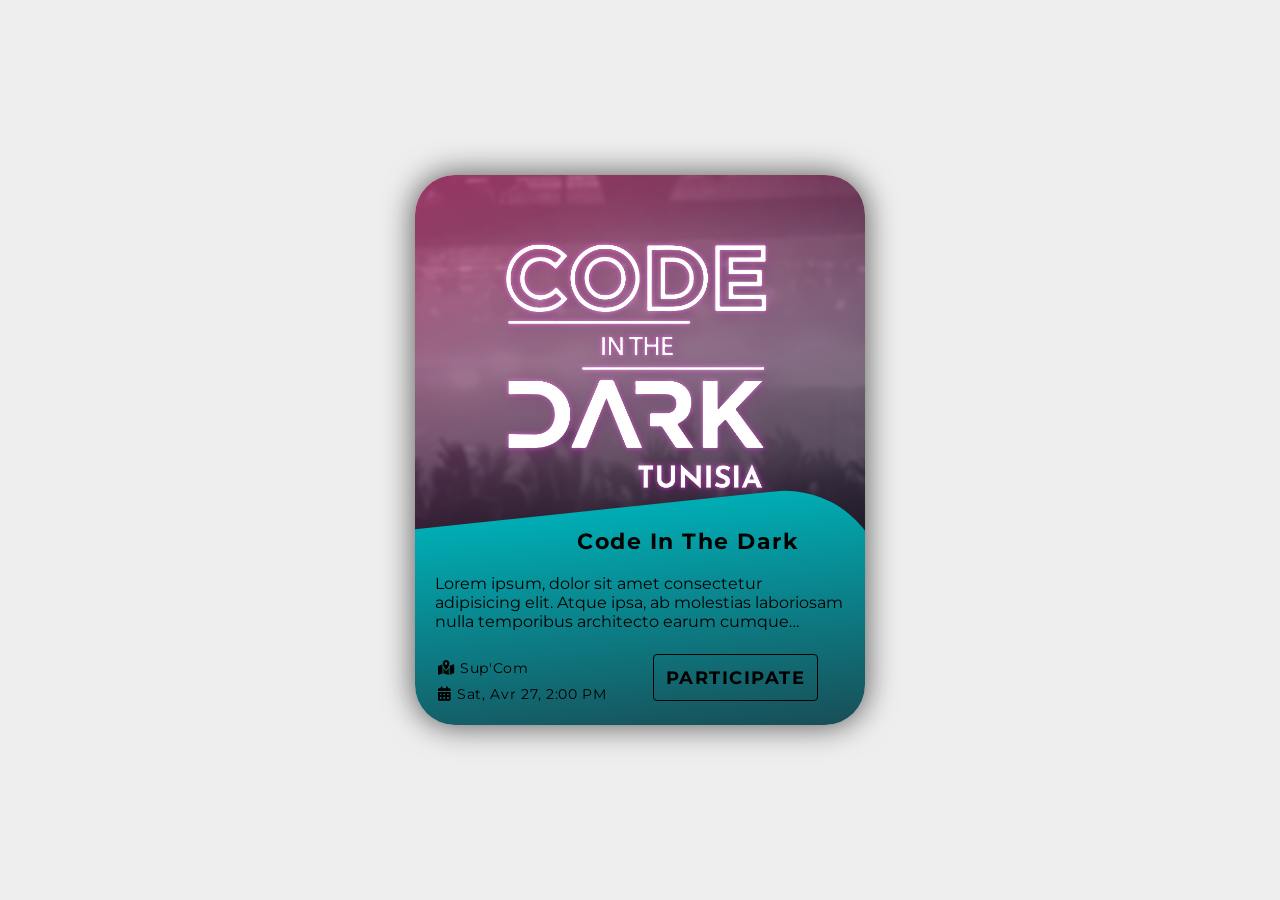
<file: calendrier.html>
<!DOCTYPE html>
<html lang="en">
<head>
    <meta charset="UTF-8">
    <meta name="viewport" content="width=device-width, initial-scale=1.0">
    <title>Sup'Com Junior Entreprise</title>
    <link rel="preconnect" href="https://fonts.googleapis.com">
    <link rel="preconnect" href="https://fonts.gstatic.com" crossorigin>
    <link href="https://fonts.googleapis.com/css2?family=Agbalumo&family=Montserrat:ital,wght@0,100..900;1,100..900&family=Poppins:wght@500&family=Source+Code+Pro:ital,wght@0,200..900;1,200..900&display=swap" rel="stylesheet">
    <link rel="stylesheet" href="https://cdnjs.cloudflare.com/ajax/libs/font-awesome/6.5.1/css/all.min.css">
    <style>
        /* 
        #222831
        #393E46
        #00ADB5
        #EEEEEE */
        *{

            margin: 0;
            padding: 0;
            box-sizing: border-box;
            font-family: "Montserrat", sans-serif;
        }
        body{
            min-height: 100vh;
            font-size: 16px;
            background-color: #eeeeee;
            display: flex;
            justify-content: center;
            align-items: center;
        }
        .card{
            position: relative;
            width: 450px;
            height: 550px;
            background: url(./images/CITD.jpg) no-repeat center -80px;
            background-size: cover;
            border-radius: 40px;
            overflow: hidden;
            box-shadow: 0 0 30px 2px rgba(0, 0, 0, 0.6);
            display: grid;
            grid-template-rows: 60% 40%;
        }
        .event-info{
            position: relative;
            display: grid;
            grid-template-areas: 
            "empty title title"
            "des des des"
            "info info action";
            justify-items: center;
            align-items: center;
            grid-gap: 16px;
            padding: 20px;
        }
        .event-info * {
            position: relative;
        }
        .description{
            grid-area: des;
            display: -webkit-box;
            -webkit-box-orient: vertical;
            -webkit-line-clamp: 3;
            overflow: hidden;

        }
        .title{
           grid-area: title;
           font-size: 1.4em;
           font-weight: bold;
           letter-spacing: 1.5px;
        }
        .additional-info{
            grid-area: info;

        }
        .additional-info p{
            font-size: 0.9em;
            margin-top: 8px;
            letter-spacing: 0.7px;
        }
        .action{
            grid-area: action;
        }
        .event-info::before{
            content:"";
            position: absolute;
            top:0;
            left:0; 
            width:110%; 
            height: 300%; 
            background:linear-gradient(to bottom, #00ADB5 0%,#222831 51%,#EEEEEE 100%) ;   
            border-top-right-radius: 100px;
            transform: rotate(-6deg);
        }
        .action{
            border: 1px solid;
            outline: none;
            background-color: transparent;
            border-radius: 4px;
            cursor: pointer;
            padding: 12px;
            text-transform: uppercase;
            font-size: 1.1em;
            font-weight: bold;
            letter-spacing: 1.5px;
            transition: background-color 0.3s, color 0.3s;
        }
        .action:hover{
            background-color: #eeeeee;
            color: #00ADB5;
            box-shadow: 0 0 20px #00ADB5;
        }
    </style>
</head>
<body>
    <div class="card">
        <section class="top"></section>
        <div class="event-info">
            <p class="title">Code In The Dark</p>
            <p class="description">Lorem ipsum, dolor sit amet consectetur adipisicing elit. Atque ipsa, ab molestias laboriosam nulla temporibus architecto earum cumque provident enim </p>
            <div class="additional-info">
                <p class="info">
                    <i class="fas fa-map-marked-alt"></i>
                    Sup'Com
                </p>
                <p class="info">
                    <i class="fas fa-calendar-alt"></i>
                    Sat, Avr 27, 2:00 PM
                </p>
            </div> 
            <button class="action">Participate</button>
        </div>
    </div>
    <script>
        const desc = document.querySelector('.description');

        desc.addEventListener('mouseenter', () => {
            desc.style.WebkitLineClamp = 'none';
            desc.style.overflow = 'visible';
        });

        desc.addEventListener('mouseleave', () => {
            desc.style.WebkitLineClamp = '3';
            desc.style.overflow = 'hidden';
        });
    </script>
     
</body>
</html>
</file>
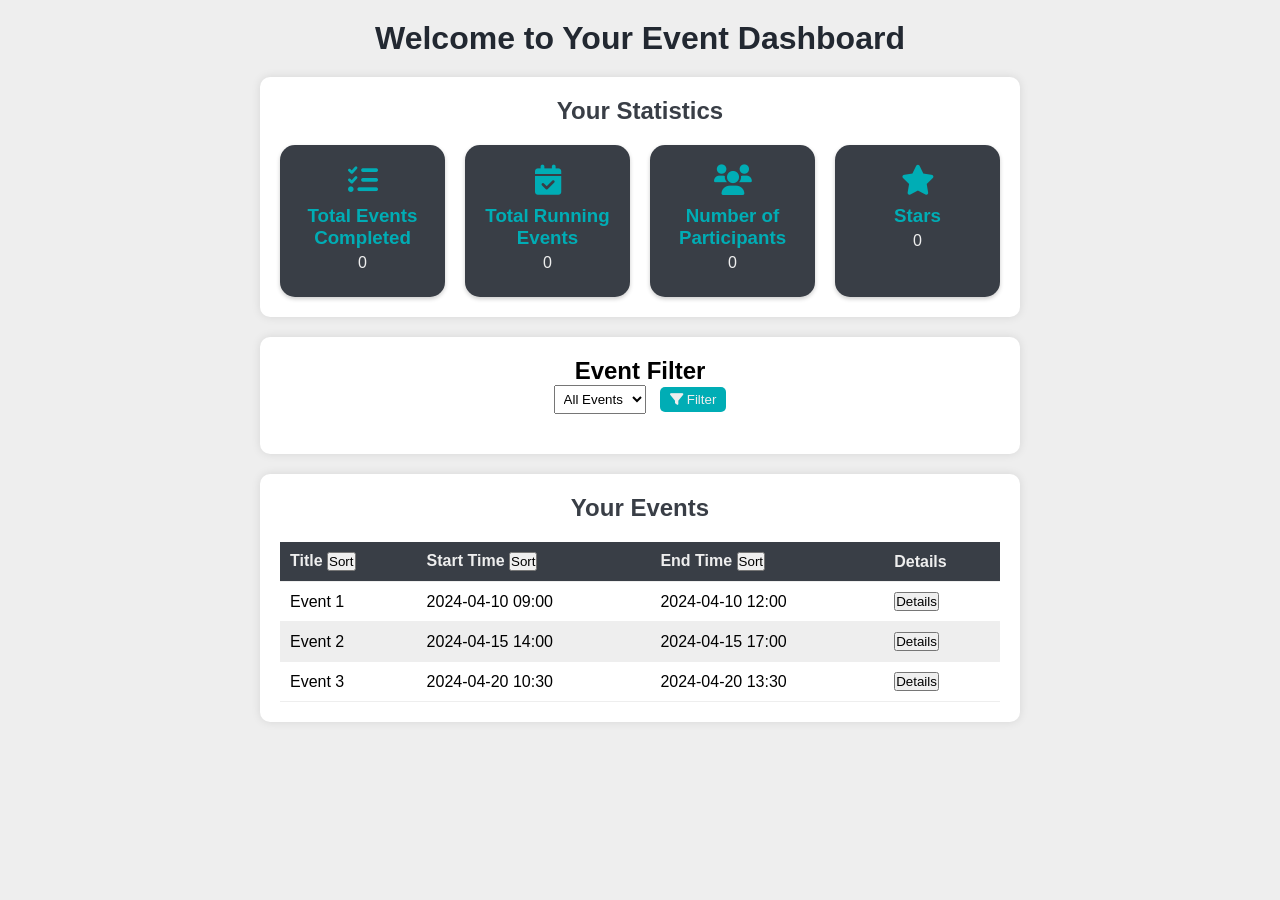
<file: dashboard.html>
<!DOCTYPE html>
<html lang="en">
<head>
  <meta charset="UTF-8">
  <meta name="viewport" content="width=device-width, initial-scale=1.0">
  <title>User Event Dashboard</title>
  <link rel="stylesheet" href="https://cdnjs.cloudflare.com/ajax/libs/font-awesome/6.0.0-beta3/css/all.min.css">
  <link rel="stylesheet" href="styles.css">
</head>
<body>
  <div class="container">
    <header>
      <h1>Welcome to Your Event Dashboard</h1>
    </header>
    <section class="stats">
      <h2>Your Statistics</h2>
      <div class="stats-grid">
        <div class="stat-item">
          <i class="fas fa-tasks"></i>
          <h3>Total Events Completed</h3>
          <p id="total-events">0</p>
        </div>
        <div class="stat-item">
          <i class="fas fa-calendar-check"></i>
          <h3>Total Running Events</h3>
          <p id="total-running-events">0</p>
        </div>
        <div class="stat-item">
          <i class="fas fa-users"></i>
          <h3>Number of Participants</h3>
          <p id="total-participants">0</p>
        </div>
        <div class="stat-item">
          <i class="fas fa-star"></i>
          <h3>Stars</h3>
          <p id="stars">0</p>
        </div>
      </div>
    </section>
    <section class="event-filter">
      <h2>Event Filter</h2>
      <div id="filter-options">
        <select id="filter-select">
          <option value="all" selected>All Events</option>
          <option value="event1">Event 1</option>
          <option value="event2">Event 2</option>
          <option value="event3">Event 3</option>
          <!-- Add more options as needed -->
        </select>
        <button onclick="applyFilter()"><i class="fas fa-filter"></i> Filter</button>
      </div>
    </section>
    <section class="event-list">
      <h2>Your Events</h2>
      <div id="event-table">
        <table>
          <thead>
            <tr>
              <th>Title <i class="fas fa-sort-up"></i></th>
              <th>Start Time <i class="fas fa-sort-up"></i></th>
              <th>End Time <i class="fas fa-sort-up"></i></th>
              <th>Details</th>
            </tr>
          </thead>
          <tbody>
            <!-- Table rows will be dynamically generated here -->
          </tbody>
        </table>
      </div>
    </section>
  </div>

  <script src="scripts.js"></script>
</body>
</html>
</file>
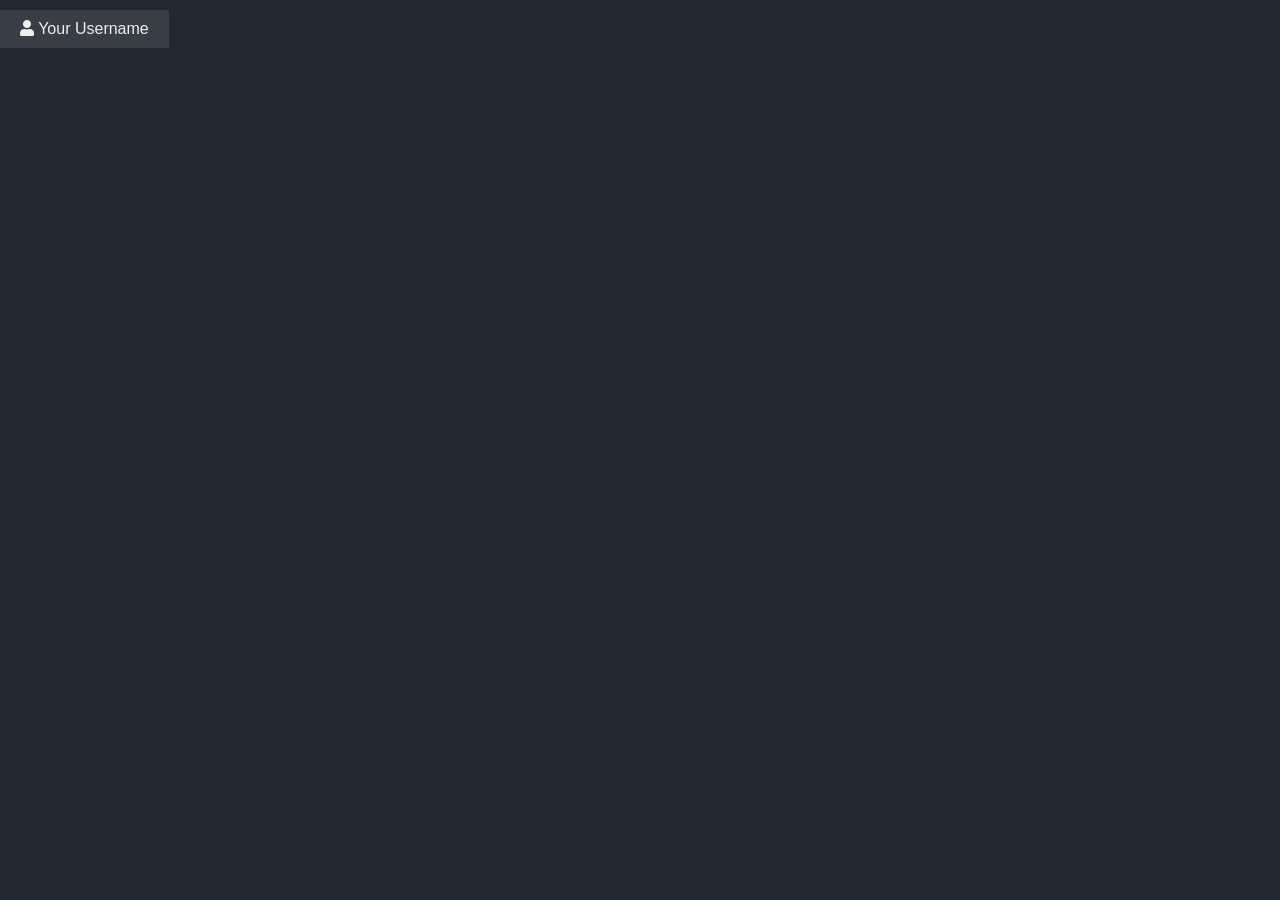
<file: profilePopup.html>
<!DOCTYPE html>
<html lang="en">
<head>
  <meta charset="UTF-8">
  <meta name="viewport" content="width=device-width, initial-scale=1.0">
  <title>Dropdown Profile Menu</title>
  <link rel="stylesheet" href="https://cdnjs.cloudflare.com/ajax/libs/font-awesome/5.15.4/css/all.min.css">
  <link rel="stylesheet" href="profilePopup.css">
</head>
<body>

<div class="profile-menu">
  <button class="profile-button" onclick="toggleDropdown()"><i class="fas fa-user"></i> Your Username</button>
  <div class="dropdown-content" id="dropdownContent">
    <a href="#"><i class="fas fa-user-circle"></i> Profile</a>
    <a href="#"><i class="fas fa-cog"></i> Settings</a>
    <a href="#"><i class="fas fa-sign-out-alt"></i> Logout</a>
  </div>
</div>

<script src="profilePopup.js"></script>
</body>
</html>
</file>
<file: styles.css>
/* Resetting default margin and padding */
* {
    margin: 0;
    padding: 0;
    box-sizing: border-box;
  }
  
  /* Body styles */
  body {
    font-family: Arial, sans-serif;
    background-color: #EEEEEE; /* White background */
  }
  
  .container {
    max-width: 800px;
    margin: 0 auto;
    padding: 20px;
  }
  
  header h1 {
    color: #222831; /* Dark blue color */
    text-align: center;
    margin-bottom: 20px;
  }
  
  .stats {
    background-color: #FFFFFF; /* White background */
    padding: 20px;
    border-radius: 10px;
    box-shadow: 0 0 10px rgba(0, 0, 0, 0.1);
  }
  
  .stats h2 {
    color: #393E46; /* Light blue color */
    text-align: center;
    margin-bottom: 20px;
  }
  
  .stats-grid {
    display: grid;
    grid-template-columns: repeat(4, 1fr); /* Four columns */
    gap: 20px;
  }
  
  .stat-item {
    text-align: center;
    padding: 20px;
    background-color: #393E46; /* Light blue color */
    border-radius: 15px;
    box-shadow: 0 2px 4px rgba(0, 0, 0, 0.2);
  }
  
  .stat-item i {
    color: #00ADB5; /* Teal color */
    font-size: 30px;
    margin-bottom: 10px;
  }
  
  .stat-item h3 {
    color: #00ADB5; /* Teal color */
    margin: 0;
  }
  
  .stat-item p {
    color: #EEEEEE; /* White color */
    margin: 5px 0;
  }
  
  .event-filter {
    text-align: center;
    background-color: #FFFFFF; /* White background */
    padding: 20px;
    border-radius: 10px;
    box-shadow: 0 0 10px rgba(0, 0, 0, 0.1);
    margin-top: 20px;
  }
  
  #filter-options {
    margin-bottom: 20px;
  }
  
  #filter-select {
    padding: 5px;
    margin-right: 10px;
  }
  
  #filter-options button {
    padding: 5px 10px;
    background-color: #00ADB5; /* Teal color */
    color: #EEEEEE; /* White color */
    border: none;
    border-radius: 5px;
    cursor: pointer;
    transition: background-color 0.3s ease;
  }
  
  #filter-options button:hover {
    background-color: #007E8A; /* Darker teal color */
  }
  
  .event-list {
    background-color: #FFFFFF; /* White background */
    padding: 20px;
    border-radius: 10px;
    box-shadow: 0 0 10px rgba(0, 0, 0, 0.1);
    margin-top: 20px;
  }
  
  .event-list h2 {
    color: #393E46; /* Light blue color */
    text-align: center;
    margin-bottom: 20px;
  }
  
  #event-table {
    overflow-x: auto;
  }
  
  table {
    width: 100%;
    border-collapse: collapse;
  }
  
  th, td {
    padding: 10px;
    text-align: left;
    border-bottom: 1px solid #EEEEEE; /* Light gray color */
  }
  
  th {
    background-color: #393E46; /* Light blue color */
    color: #EEEEEE; /* White color */
  }
  
  tr:nth-child(odd) {
    background-color: #FFFFFF; /* White color */
  }
  
  tr:nth-child(even) {
    background-color: #EEEEEE; /* Light gray color */
  }
  
  tr:hover {
    background-color: #00ADB5; /* Teal color */
    color: #FFFFFF; /* White color */
  }
</file>
<file: profilePopup.css>
body {
    font-family: Arial, sans-serif;
    margin: 0;
    background-color: #222831;
    color: #EEEEEE;
  }
  
  .profile-menu {
    position: relative;
    display: inline-block;
    margin-top: 10px;
    margin-right: 10px;
  }
  
  .profile-button {
    background-color: #393E46;
    color: #EEEEEE;
    border: none;
    padding: 10px 20px;
    font-size: 16px;
    cursor: pointer;
  }
  
  .dropdown-content {
    display: none;
    position: absolute;
    background-color: #393E46;
    min-width: 160px;
    box-shadow: 0px 8px 16px 0px rgba(0,0,0,0.2);
    z-index: 1;
    right: 0;
  }
  
  .dropdown-content a {
    color: #EEEEEE;
    padding: 12px 16px;
    text-decoration: none;
    display: block;
  }
  
  .dropdown-content a:hover {
    background-color: #00ADB5;
  }
</file>
